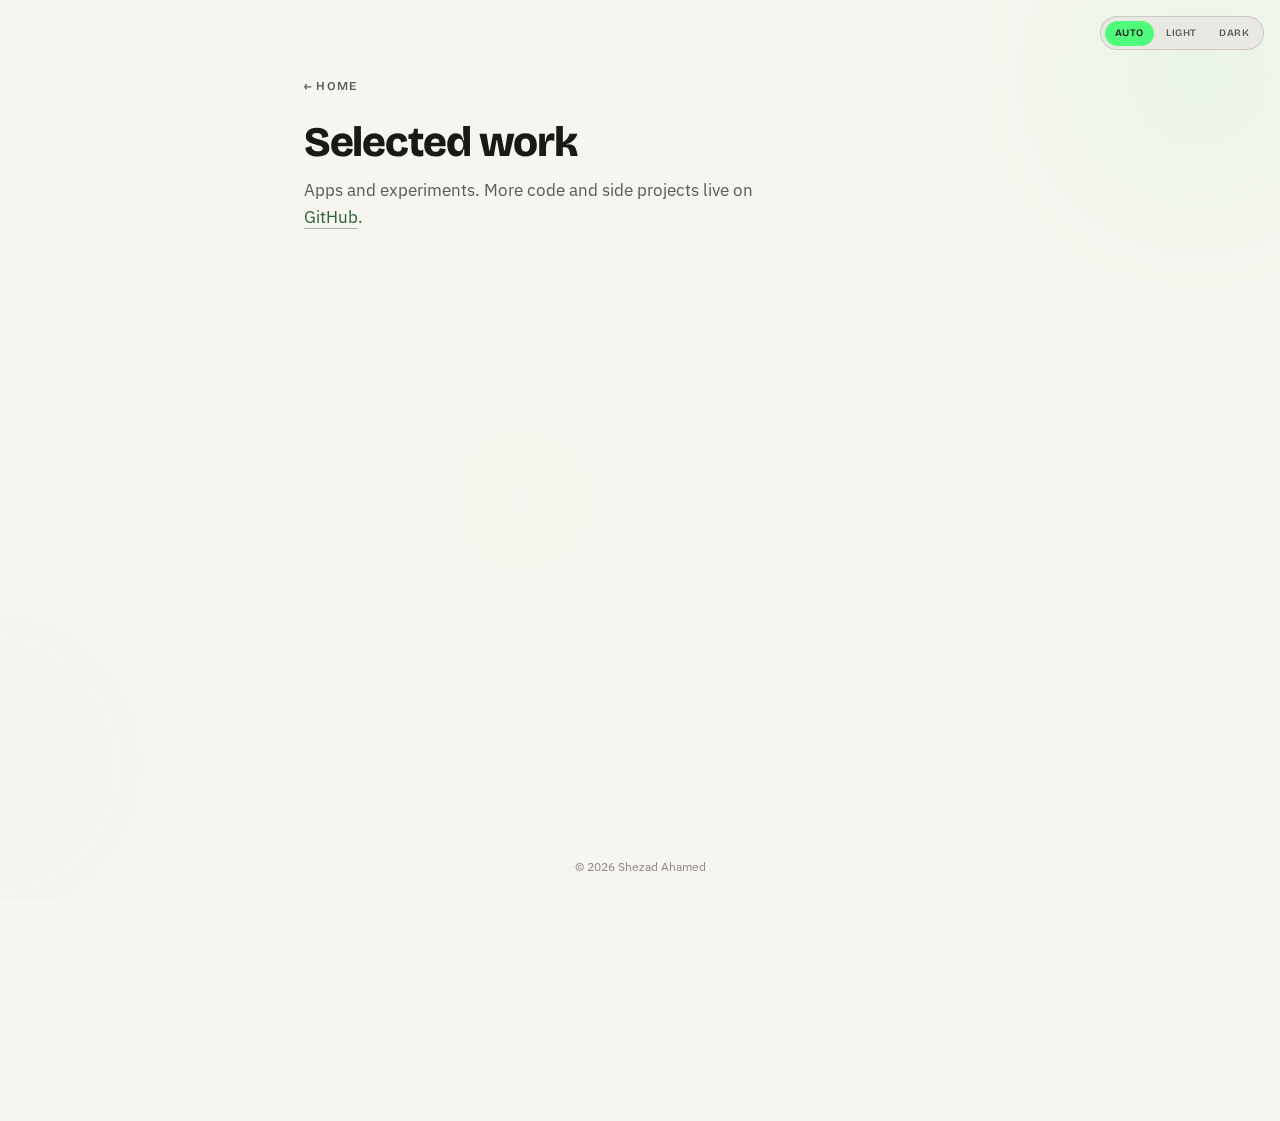
<file: works.html>
<!DOCTYPE html>
<html lang="en">
<head>
	<meta charset="utf-8">
	<title>Work — Shezad Ahamed</title>
	<meta name="description" content="Selected mobile work by Shezad Ahamed — apps, experiments, and open source.">
	<meta name="author" content="iamshezad">
	<meta name="viewport" content="width=device-width, initial-scale=1">
	<meta name="color-scheme" content="dark light">
	<script>
	(function () {
		try {
			var pref = localStorage.getItem("iamshezad-theme");
			if (pref !== "light" && pref !== "dark" && pref !== "auto") pref = "auto";
			var resolved = pref === "light" ? "light" : pref === "dark" ? "dark" : (window.matchMedia("(prefers-color-scheme: light)").matches ? "light" : "dark");
			document.documentElement.setAttribute("data-theme", resolved);
			document.documentElement.setAttribute("data-theme-pref", pref);
		} catch (e) {
			document.documentElement.setAttribute("data-theme", "dark");
			document.documentElement.setAttribute("data-theme-pref", "auto");
		}
	})();
	</script>
	<link rel="preconnect" href="https://fonts.googleapis.com">
	<link rel="preconnect" href="https://fonts.gstatic.com" crossorigin>
	<link href="https://fonts.googleapis.com/css2?family=Bricolage+Grotesque:wght@400;600;700;800&family=IBM+Plex+Sans:ital,wght@0,400;0,500;0,600;1,400&display=swap" rel="stylesheet">
	<link rel="stylesheet" href="css/home.css">
	<link rel="icon" type="image/png" href="favicon.png">
</head>
<body>
	<div class="ambient" aria-hidden="true">
		<div class="ambient__orb ambient__orb--a"></div>
		<div class="ambient__orb ambient__orb--b"></div>
		<div class="ambient__orb ambient__orb--c"></div>
	</div>
	<div class="cursor-glow" aria-hidden="true"></div>

	<div class="theme-bar" role="group" aria-label="Theme">
		<button type="button" class="theme-bar__btn" data-theme-choice="auto" aria-pressed="false">Auto</button>
		<button type="button" class="theme-bar__btn" data-theme-choice="light" aria-pressed="false">Light</button>
		<button type="button" class="theme-bar__btn" data-theme-choice="dark" aria-pressed="false">Dark</button>
	</div>

	<main class="site site--page" id="top">
		<header class="page-head">
			<a class="page-back" href="index.html">← Home</a>
			<h1 class="page-title">Selected work</h1>
			<p class="page-lead">
				Apps and experiments. More code and side projects live on
				<a href="https://github.com/iamshezad">GitHub</a>.
			</p>
		</header>

		<ul class="work-list">
			<li class="work-card">
				<h2 class="work-card__title">Drink Water Reminder: Wavezo</h2>
				<p class="work-card__desc">
					Hydration reminders with optional premium subscriptions. Built as a consumer mobile app with App Store billing.
				</p>
				<ul class="work-card__tags" aria-label="Technologies">
					<li class="work-card__tag">Mobile</li>
					<li class="work-card__tag">iOS</li>
				</ul>
				<div class="work-card__links">
					<a href="https://apps.apple.com/us/app/wavezo-drink-water-reminder/id1614485882">App Store</a>
				</div>
			</li>
			<li class="work-card">
				<h2 class="work-card__title">Daily Checklist: tiq</h2>
				<p class="work-card__desc">
					A minimalist daily checklist with a fresh list every day—built for speed, habits, and low mental clutter.
				</p>
				<ul class="work-card__tags" aria-label="Technologies">
					<li class="work-card__tag">Mobile</li>
					<li class="work-card__tag">iOS</li>
				</ul>
				<div class="work-card__links">
					<a href="https://apps.apple.com/us/app/daily-checklist-tiq/id6761561962">App Store</a>
				</div>
			</li>
			<li class="work-card">
				<h2 class="work-card__title">Open source &amp; experiments</h2>
				<p class="work-card__desc">
					Additional repositories, prototypes, and contributions. Best place to see how I ship and iterate.
				</p>
				<ul class="work-card__tags" aria-label="Focus">
					<li class="work-card__tag">Code</li>
				</ul>
				<div class="work-card__links">
					<a href="https://github.com/iamshezad">GitHub profile</a>
				</div>
			</li>
		</ul>
	</main>

	<footer class="site-footer">
	<ul class="social" aria-label="Social links">
		<li>
			<a href="https://in.linkedin.com/in/iamshezad" aria-label="LinkedIn">
				<svg viewBox="0 0 24 24" fill="currentColor" aria-hidden="true"><path d="M20.447 20.452h-3.554v-5.569c0-1.328-.027-3.037-1.852-3.037-1.853 0-2.136 1.445-2.136 2.939v5.667H9.351V9h3.414v1.561h.046c.477-.9 1.637-1.85 3.37-1.85 3.601 0 4.267 2.37 4.267 5.455v6.286zM5.337 7.433c-1.144 0-2.063-.926-2.063-2.065 0-1.138.92-2.063 2.063-2.063 1.14 0 2.064.925 2.064 2.063 0 1.139-.925 2.065-2.064 2.065zm1.782 13.019H3.555V9h3.564v11.452zM22.225 0H1.771C.792 0 0 .774 0 1.729v20.542C0 23.227.792 24 1.771 24h20.451C23.2 24 24 23.227 24 22.271V1.729C24 .774 23.2 0 22.222 0h.003z"/></svg>
			</a>
		</li>
		<li>
			<a href="https://twitter.com/iamshezad" aria-label="Twitter">
				<svg viewBox="0 0 24 24" fill="currentColor" aria-hidden="true"><path d="M18.244 2.25h3.308l-7.227 8.26 8.502 11.24H16.17l-5.214-6.817L4.99 21.75H1.68l7.73-8.835L1.254 2.25H8.08l4.713 6.231zm-1.161 17.52h1.833L7.084 4.126H5.117z"/></svg>
			</a>
		</li>
		<li>
			<a href="mailto:iamshezad.dev@gmail.com" aria-label="Email">
				<svg viewBox="0 0 24 24" fill="none" stroke="currentColor" stroke-width="1.75" stroke-linecap="round" stroke-linejoin="round" aria-hidden="true"><rect x="2" y="4" width="20" height="16" rx="2"/><path d="m22 7-8.97 5.7a1.94 1.94 0 0 1-2.06 0L2 7"/></svg>
			</a>
		</li>
		<li>
			<a href="https://instagram.com/iamshezad.dev" aria-label="Instagram">
				<svg viewBox="0 0 24 24" fill="none" stroke="currentColor" stroke-width="1.75" stroke-linecap="round" stroke-linejoin="round" aria-hidden="true"><rect x="2" y="2" width="20" height="20" rx="5"/><path d="M16 11.37A4 4 0 1 1 12.63 8 4 4 0 0 1 16 11.37zM17.5 6.5h.01"/></svg>
			</a>
		</li>
		<li>
			<a href="https://apps.apple.com/us/developer/shezad-ahamed/id1614485884" aria-label="App Store">
				<svg viewBox="0 0 24 24" fill="currentColor" aria-hidden="true"><path d="M18.71 19.5c-.83 1.24-1.71 2.45-3.05 2.47-1.34.03-1.77-.79-3.29-.79-1.53 0-2 .77-3.27.82-1.31.05-2.3-1.32-3.14-2.53C4.25 17 2.94 12.45 4.7 9.39c.87-1.52 2.43-2.48 4.12-2.51 1.28-.02 2.5.87 3.29.87.78 0 2.26-1.07 3.81-.91.65.03 2.47.26 3.64 1.98-.09.06-2.17 1.28-2.15 3.81.03 3.02 2.65 4.03 2.68 4.04-.03.07-.42 1.44-1.38 2.83M13 3.5c.73-.83 1.94-1.46 2.94-1.5.13 1.17-.34 2.35-1.04 3.19-.69.85-1.83 1.51-2.95 1.42-.15-1.15.41-2.35 1.05-3.11z"/></svg>
			</a>
		</li>
		<li>
			<a href="https://github.com/iamshezad" aria-label="GitHub">
				<svg viewBox="0 0 24 24" fill="currentColor" aria-hidden="true"><path d="M12 .297c-6.63 0-12 5.373-12 12 0 5.303 3.438 9.8 8.205 11.385.6.113.82-.258.82-.577 0-.285-.01-1.04-.015-2.04-3.338.724-4.042-1.61-4.042-1.61C4.422 18.07 3.633 17.7 3.633 17.7c-1.087-.744.084-.729.084-.729 1.205.084 1.838 1.236 1.838 1.236 1.07 1.835 2.809 1.305 3.495.998.108-.776.417-1.305.76-1.605-2.665-.3-5.466-1.332-5.466-5.93 0-1.31.465-2.38 1.235-3.22-.135-.303-.54-1.523.105-3.176 0 0 1.005-.322 3.3 1.23.96-.267 1.98-.399 3-.405 1.02.006 2.04.138 3 .405 2.28-1.552 3.285-1.23 3.285-1.23.645 1.653.24 2.873.12 3.176.765.84 1.23 1.91 1.23 3.22 0 4.61-2.805 5.625-5.475 5.92.42.36.81 1.096.81 2.22 0 1.606-.015 2.896-.015 3.286 0 .315.21.69.825.57C20.565 22.092 24 17.592 24 12.297c0-6.627-5.373-12-12-12"/></svg>
			</a>
		</li>
	</ul>
	<p class="foot">© <span id="y"></span> Shezad Ahamed</p>
	</footer>

	<script src="js/home.js"></script>
	<script>
		document.getElementById("y").textContent = new Date().getFullYear();
	</script>
</body>
</html>
</file>
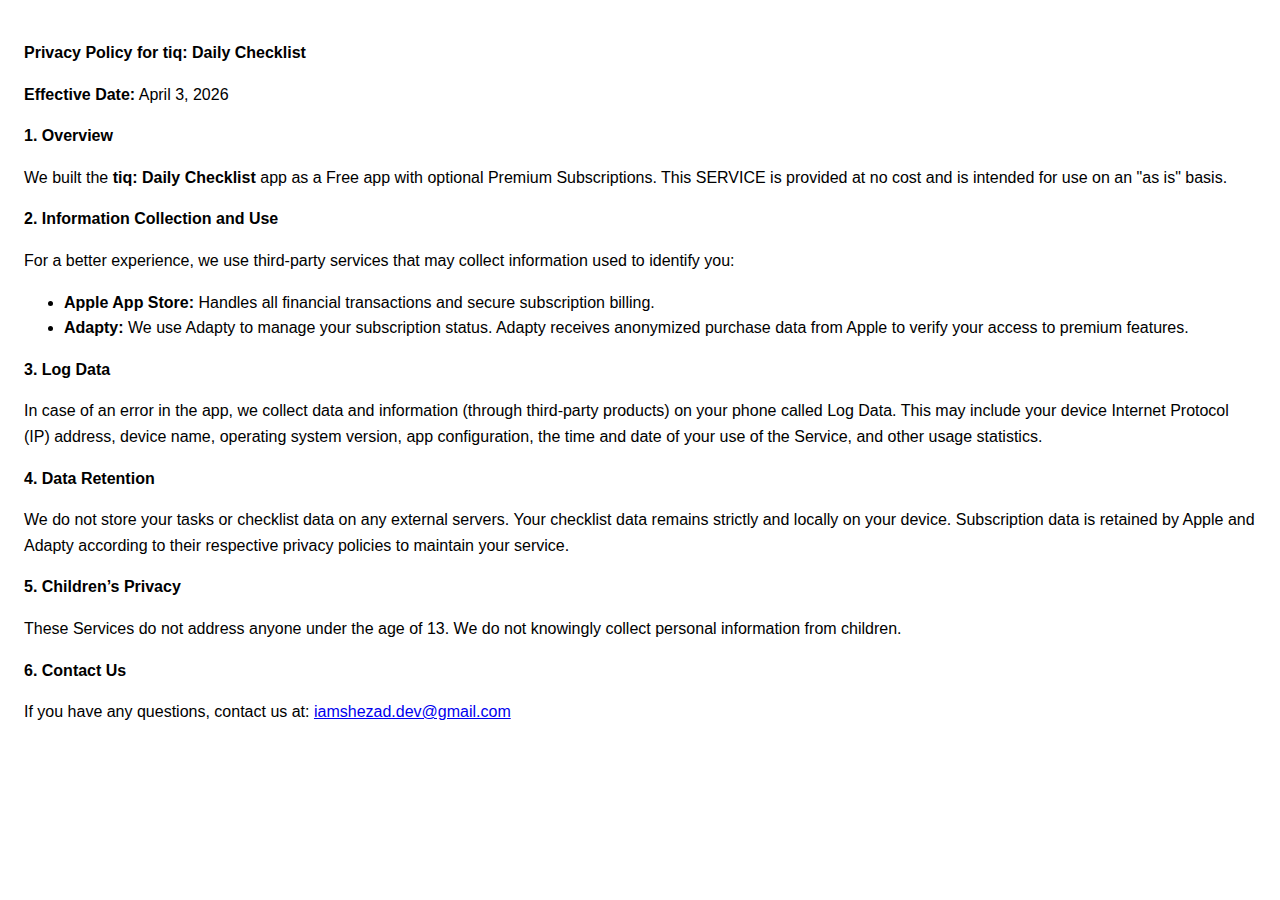
<file: apps/dailychecklist/privacy.html>
<!DOCTYPE html>
<html lang="en">

<head>
    <meta charset="utf-8">
    <meta name="viewport" content="width=device-width">
    <meta property="og:site_name" content="tiq: Daily Checklist" />
    <meta property="og:title" content="Privacy Policy" />
    <title>Privacy Policy</title>

    <style>
        body {
            font-family: 'Ubuntu', Ubuntu, Arial, sans-serif;
            padding: 1em;
            line-height: 1.6;
        }
    </style>

</head>

<body>
    <p><strong>Privacy Policy for tiq: Daily Checklist</strong></p>
    <p><strong>Effective Date:</strong> April 3, 2026</p>

    <p><strong>1. Overview</strong></p>
    <p>
        We built the <strong>tiq: Daily Checklist</strong> app as a Free app with optional Premium Subscriptions.
        This SERVICE is provided at no cost and is intended for use on an "as is" basis.
    </p>

    <p><strong>2. Information Collection and Use</strong></p>
    <p>
        For a better experience, we use third-party services that may collect information used to identify you:
    </p>

    <ul>
        <li>
            <strong>Apple App Store:</strong> Handles all financial transactions and secure subscription billing.
        </li>

        <li>
            <strong>Adapty:</strong> We use Adapty to manage your subscription status. Adapty receives anonymized
            purchase data
            from Apple to verify your access to premium features.
        </li>
    </ul>

    <p><strong>3. Log Data</strong></p>
    <p>
        In case of an error in the app, we collect data and information (through third-party products)
        on your phone called Log Data. This may include your device Internet Protocol (IP) address,
        device name, operating system version, app configuration, the time and date of your use of the
        Service, and other usage statistics.
    </p>

    <p><strong>4. Data Retention</strong></p>
    <p>
        We do not store your tasks or checklist data on any external servers.
        Your checklist data remains strictly and locally on your device.
        Subscription data is retained by Apple and Adapty according to their respective privacy policies
        to maintain your service.
    </p>

    <p><strong>5. Children’s Privacy</strong></p>
    <p>
        These Services do not address anyone under the age of 13.
        We do not knowingly collect personal information from children.
    </p>

    <p><strong>6. Contact Us</strong></p>
    <p>
        If you have any questions, contact us at:
        <a href="mailto:iamshezad.dev@gmail.com">iamshezad.dev@gmail.com</a>
    </p>

</body>

</html>
</file>
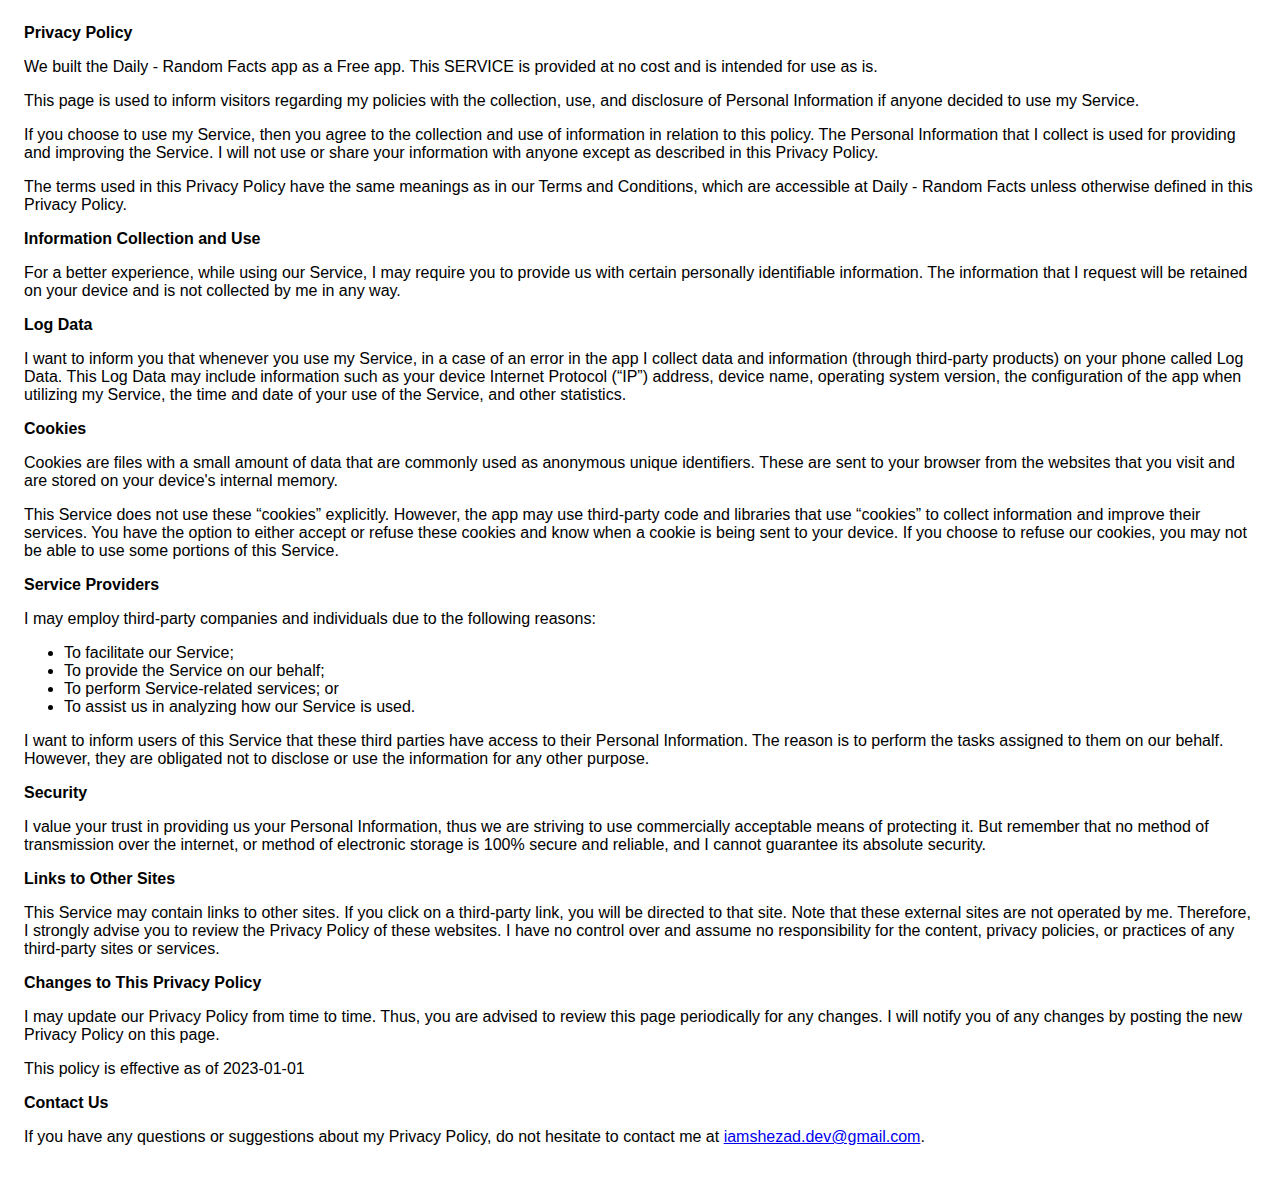
<file: apps/dailyfacts/privacy.html>
<!DOCTYPE html>
    <html lang="en">
    <head>
      <meta charset='utf-8'>
      <meta name='viewport' content='width=device-width'>
      <meta property="og:site_name" content="Daily - Random Facts" />
      <meta property="og:title" content="Privacy Policy" />
      <title>Privacy Policy</title>

      <style> body { font-family: 'Ubuntu', Ubuntu, Arial, sans-serif; padding:1em; } </style>
    </head>
    <body>
    <strong>Privacy Policy</strong> <p>
                  We built the Daily - Random Facts app as
                  a Free app. This SERVICE is provided at no cost and is intended for use as
                  is.
                </p> <p>
                  This page is used to inform visitors regarding my
                  policies with the collection, use, and disclosure of Personal
                  Information if anyone decided to use my Service.
                </p> <p>
                  If you choose to use my Service, then you agree to
                  the collection and use of information in relation to this
                  policy. The Personal Information that I collect is
                  used for providing and improving the Service. I will not use or share your information with
                  anyone except as described in this Privacy Policy.
                </p> <p>
                  The terms used in this Privacy Policy have the same meanings
                  as in our Terms and Conditions, which are accessible at
                  Daily - Random Facts unless otherwise defined in this Privacy Policy.
                </p> <p><strong>Information Collection and Use</strong></p> <p>
                  For a better experience, while using our Service, I
                  may require you to provide us with certain personally
                  identifiable information. The information that
                  I request will be retained on your device and is not collected by me in any way.
                </p> <!----><!----><!----><!----><!----><!----><!----><!----><!----><!----><!----><!----><!----><!----><!----><!----><!----><!----><!----><!----><!----><!----><!----><!----><!----><!----><!----></ul></div> <p><strong>Log Data</strong></p> <p>
                  I want to inform you that whenever you
                  use my Service, in a case of an error in the app
                  I collect data and information (through third-party
                  products) on your phone called Log Data. This Log Data may
                  include information such as your device Internet Protocol
                  (“IP”) address, device name, operating system version, the
                  configuration of the app when utilizing my Service,
                  the time and date of your use of the Service, and other
                  statistics.
                </p> <p><strong>Cookies</strong></p> <p>
                  Cookies are files with a small amount of data that are
                  commonly used as anonymous unique identifiers. These are sent
                  to your browser from the websites that you visit and are
                  stored on your device's internal memory.
                </p> <p>
                  This Service does not use these “cookies” explicitly. However,
                  the app may use third-party code and libraries that use
                  “cookies” to collect information and improve their services.
                  You have the option to either accept or refuse these cookies
                  and know when a cookie is being sent to your device. If you
                  choose to refuse our cookies, you may not be able to use some
                  portions of this Service.
                </p> <p><strong>Service Providers</strong></p> <p>
                  I may employ third-party companies and
                  individuals due to the following reasons:
                </p> <ul><li>To facilitate our Service;</li> <li>To provide the Service on our behalf;</li> <li>To perform Service-related services; or</li> <li>To assist us in analyzing how our Service is used.</li></ul> <p>
                  I want to inform users of this Service
                  that these third parties have access to their Personal
                  Information. The reason is to perform the tasks assigned to
                  them on our behalf. However, they are obligated not to
                  disclose or use the information for any other purpose.
                </p> <p><strong>Security</strong></p> <p>
                  I value your trust in providing us your
                  Personal Information, thus we are striving to use commercially
                  acceptable means of protecting it. But remember that no method
                  of transmission over the internet, or method of electronic
                  storage is 100% secure and reliable, and I cannot
                  guarantee its absolute security.
                </p> <p><strong>Links to Other Sites</strong></p> <p>
                  This Service may contain links to other sites. If you click on
                  a third-party link, you will be directed to that site. Note
                  that these external sites are not operated by me.
                  Therefore, I strongly advise you to review the
                  Privacy Policy of these websites. I have
                  no control over and assume no responsibility for the content,
                  privacy policies, or practices of any third-party sites or
                  services.
                  </p></div> <!----> <p><strong>Changes to This Privacy Policy</strong></p> <p>
                  I may update our Privacy Policy from
                  time to time. Thus, you are advised to review this page
                  periodically for any changes. I will
                  notify you of any changes by posting the new Privacy Policy on
                  this page.
                </p> <p>This policy is effective as of 2023-01-01</p> <p><strong>Contact Us</strong></p> <p>
                  If you have any questions or suggestions about my
                  Privacy Policy, do not hesitate to contact me at <a href="mailto:iamshezad.dev@gmail.com">iamshezad.dev@gmail.com</a>.
    </body>
    </html>
</file>
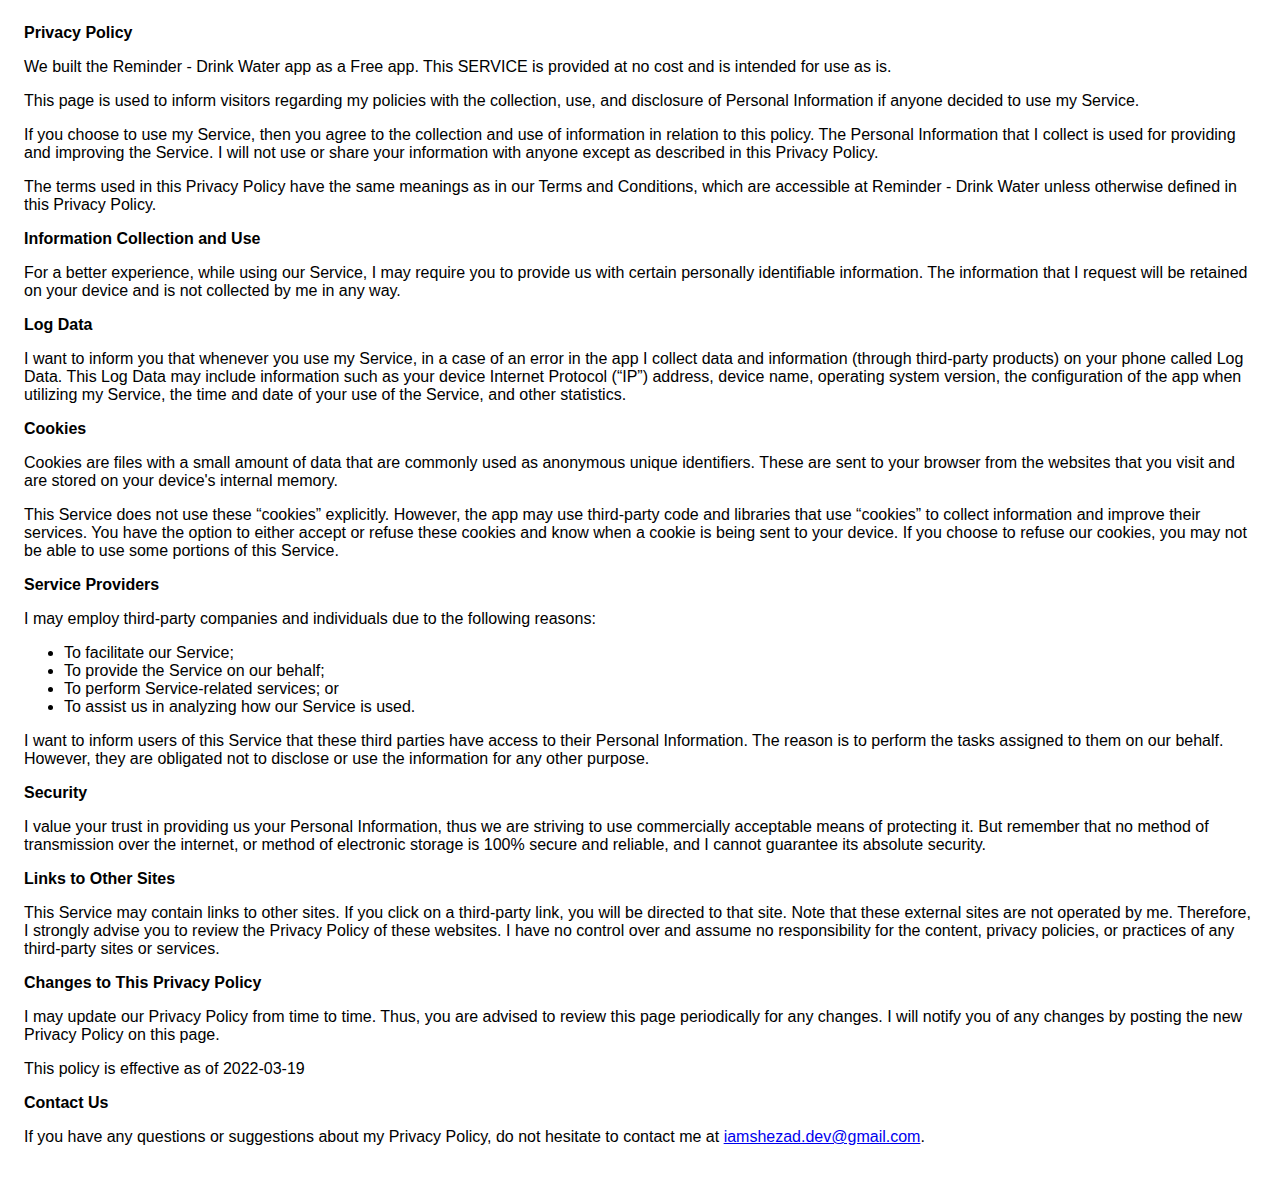
<file: apps/drinkwater/privacy.html>
<!DOCTYPE html>
    <html lang="en">
    <head>
      <meta charset='utf-8'>
      <meta name='viewport' content='width=device-width'>
      <meta property="og:site_name" content="Reminder - Drink Water" />
      <meta property="og:title" content="Privacy Policy" />
      <title>Privacy Policy</title>

      <style> body { font-family: 'Ubuntu', Ubuntu, Arial, sans-serif; padding:1em; } </style>
    </head>
    <body>
    <strong>Privacy Policy</strong> <p>
                  We built the Reminder - Drink Water app as
                  a Free app. This SERVICE is provided at no cost and is intended for use as
                  is.
                </p> <p>
                  This page is used to inform visitors regarding my
                  policies with the collection, use, and disclosure of Personal
                  Information if anyone decided to use my Service.
                </p> <p>
                  If you choose to use my Service, then you agree to
                  the collection and use of information in relation to this
                  policy. The Personal Information that I collect is
                  used for providing and improving the Service. I will not use or share your information with
                  anyone except as described in this Privacy Policy.
                </p> <p>
                  The terms used in this Privacy Policy have the same meanings
                  as in our Terms and Conditions, which are accessible at
                  Reminder - Drink Water unless otherwise defined in this Privacy Policy.
                </p> <p><strong>Information Collection and Use</strong></p> <p>
                  For a better experience, while using our Service, I
                  may require you to provide us with certain personally
                  identifiable information. The information that
                  I request will be retained on your device and is not collected by me in any way.
                </p> <!----><!----><!----><!----><!----><!----><!----><!----><!----><!----><!----><!----><!----><!----><!----><!----><!----><!----><!----><!----><!----><!----><!----><!----><!----><!----><!----></ul></div> <p><strong>Log Data</strong></p> <p>
                  I want to inform you that whenever you
                  use my Service, in a case of an error in the app
                  I collect data and information (through third-party
                  products) on your phone called Log Data. This Log Data may
                  include information such as your device Internet Protocol
                  (“IP”) address, device name, operating system version, the
                  configuration of the app when utilizing my Service,
                  the time and date of your use of the Service, and other
                  statistics.
                </p> <p><strong>Cookies</strong></p> <p>
                  Cookies are files with a small amount of data that are
                  commonly used as anonymous unique identifiers. These are sent
                  to your browser from the websites that you visit and are
                  stored on your device's internal memory.
                </p> <p>
                  This Service does not use these “cookies” explicitly. However,
                  the app may use third-party code and libraries that use
                  “cookies” to collect information and improve their services.
                  You have the option to either accept or refuse these cookies
                  and know when a cookie is being sent to your device. If you
                  choose to refuse our cookies, you may not be able to use some
                  portions of this Service.
                </p> <p><strong>Service Providers</strong></p> <p>
                  I may employ third-party companies and
                  individuals due to the following reasons:
                </p> <ul><li>To facilitate our Service;</li> <li>To provide the Service on our behalf;</li> <li>To perform Service-related services; or</li> <li>To assist us in analyzing how our Service is used.</li></ul> <p>
                  I want to inform users of this Service
                  that these third parties have access to their Personal
                  Information. The reason is to perform the tasks assigned to
                  them on our behalf. However, they are obligated not to
                  disclose or use the information for any other purpose.
                </p> <p><strong>Security</strong></p> <p>
                  I value your trust in providing us your
                  Personal Information, thus we are striving to use commercially
                  acceptable means of protecting it. But remember that no method
                  of transmission over the internet, or method of electronic
                  storage is 100% secure and reliable, and I cannot
                  guarantee its absolute security.
                </p> <p><strong>Links to Other Sites</strong></p> <p>
                  This Service may contain links to other sites. If you click on
                  a third-party link, you will be directed to that site. Note
                  that these external sites are not operated by me.
                  Therefore, I strongly advise you to review the
                  Privacy Policy of these websites. I have
                  no control over and assume no responsibility for the content,
                  privacy policies, or practices of any third-party sites or
                  services.
                  </p></div> <!----> <p><strong>Changes to This Privacy Policy</strong></p> <p>
                  I may update our Privacy Policy from
                  time to time. Thus, you are advised to review this page
                  periodically for any changes. I will
                  notify you of any changes by posting the new Privacy Policy on
                  this page.
                </p> <p>This policy is effective as of 2022-03-19</p> <p><strong>Contact Us</strong></p> <p>
                  If you have any questions or suggestions about my
                  Privacy Policy, do not hesitate to contact me at <a href="mailto:iamshezad.dev@gmail.com">iamshezad.dev@gmail.com</a>.
    </body>
    </html>
</file>
<file: css/home.css>
/* Minimal reset */
*,
*::before,
*::after {
	box-sizing: border-box;
	margin: 0;
	padding: 0;
}

html {
	font-size: 62.5%;
	-webkit-font-smoothing: antialiased;
	-moz-osx-font-smoothing: grayscale;
}

body {
	min-height: 100dvh;
	font-family: "IBM Plex Sans", system-ui, sans-serif;
	font-size: 1.6rem;
	line-height: 1.5;
	color: var(--fg);
	background: var(--bg);
	overflow-x: hidden;
	transition:
		background-color 0.35s ease,
		color 0.35s ease;
}

/* Dark palette (default) — emerald / mint accent */
html {
	color-scheme: dark;
	--bg: #0c0c0e;
	--bg-elevated: #141418;
	--fg: #e8e6e3;
	--fg-muted: #8a8780;
	--accent: #50fa7b;
	--accent-soft: rgba(80, 250, 123, 0.35);
	--glow: rgba(80, 250, 123, 0.14);
	--accent-ink: var(--bg);
	--pill-fg: var(--accent);
	--pill-bg: color-mix(in srgb, var(--accent) 12%, transparent);
}

html[data-theme="light"] {
	color-scheme: light;
	--bg: #f7f5f0;
	--bg-elevated: #fff;
	--fg: #1a1917;
	--fg-muted: #5c5a55;
	--accent: #50fa7b;
	--accent-soft: rgba(80, 250, 123, 0.22);
	--glow: rgba(80, 250, 123, 0.09);
	--accent-ink: var(--fg);
	/* Mint on cream fails contrast; darken label text + anchor pill to page bg */
	--pill-fg: color-mix(in srgb, var(--accent) 32%, var(--fg));
	--pill-bg: color-mix(in srgb, var(--accent) 18%, var(--bg));
}

.theme-bar {
	position: fixed;
	top: 1.6rem;
	right: 1.6rem;
	z-index: 10;
	display: flex;
	padding: 0.35rem;
	gap: 0.2rem;
	border-radius: 999px;
	background: color-mix(in srgb, var(--fg) 6%, var(--bg));
	border: 1px solid color-mix(in srgb, var(--fg-muted) 22%, transparent);
	backdrop-filter: blur(12px);
	-webkit-backdrop-filter: blur(12px);
}

.theme-bar__btn {
	font-family: "Bricolage Grotesque", system-ui, sans-serif;
	font-size: 1rem;
	font-weight: 600;
	letter-spacing: 0.06em;
	text-transform: uppercase;
	padding: 0.65rem 1rem;
	border: none;
	border-radius: 999px;
	cursor: pointer;
	color: var(--fg-muted);
	background: transparent;
	transition:
		color 0.2s ease,
		background 0.2s ease;
}

.theme-bar__btn:hover,
.theme-bar__btn:focus-visible {
	color: var(--fg);
	outline: none;
}

.theme-bar__btn[aria-pressed="true"] {
	color: var(--accent-ink);
	background: var(--accent);
}

.site {
	position: relative;
	min-height: 100dvh;
	display: flex;
	flex-direction: column;
	align-items: center;
	justify-content: center;
	padding: 4.8rem 2.4rem 14rem;
}

/* Ambient gradient orbs */
.ambient {
	position: fixed;
	inset: 0;
	pointer-events: none;
	z-index: 0;
	overflow: hidden;
}

.ambient__orb {
	position: absolute;
	border-radius: 50%;
	filter: blur(80px);
	opacity: 0.55;
	animation: drift 22s ease-in-out infinite;
}

.ambient__orb--a {
	width: min(55vw, 420px);
	height: min(55vw, 420px);
	background: radial-gradient(circle, var(--accent-soft) 0%, transparent 70%);
	top: -15%;
	right: -10%;
	animation-delay: 0s;
}

.ambient__orb--b {
	width: min(45vw, 360px);
	height: min(45vw, 360px);
	background: radial-gradient(circle, rgba(45, 200, 150, 0.12) 0%, transparent 70%);
	bottom: -5%;
	left: -15%;
	animation-delay: -8s;
	animation-duration: 28s;
}

.ambient__orb--c {
	width: min(35vw, 280px);
	height: min(35vw, 280px);
	background: radial-gradient(circle, var(--glow) 0%, transparent 65%);
	top: 40%;
	left: 30%;
	animation-delay: -14s;
	animation-duration: 18s;
}

@keyframes drift {
	0%,
	100% {
		transform: translate(0, 0) scale(1);
	}
	33% {
		transform: translate(3%, 4%) scale(1.05);
	}
	66% {
		transform: translate(-2%, 2%) scale(0.95);
	}
}

/* Cursor-follow soft light */
.cursor-glow {
	position: fixed;
	width: 520px;
	height: 520px;
	border-radius: 50%;
	pointer-events: none;
	z-index: 1;
	background: radial-gradient(circle, var(--glow) 0%, transparent 55%);
	transform: translate(-50%, -50%);
	opacity: 0;
	transition: opacity 0.5s ease;
	will-change: transform;
}

.cursor-glow.is-active {
	opacity: 1;
}

@media (prefers-reduced-motion: reduce) {
	.ambient__orb {
		animation: none;
	}
	.cursor-glow {
		display: none;
	}
}

.hero {
	position: relative;
	z-index: 2;
	text-align: center;
	max-width: 56rem;
}

.eyebrow {
	font-family: "Bricolage Grotesque", system-ui, sans-serif;
	font-weight: 600;
	font-size: 1.1rem;
	letter-spacing: 0.38em;
	text-transform: uppercase;
	color: var(--pill-fg);
	margin-bottom: 2rem;
	opacity: 0;
	animation: rise 0.9s cubic-bezier(0.22, 1, 0.36, 1) 0.1s forwards;
}

.name {
	font-family: "Bricolage Grotesque", system-ui, sans-serif;
	font-weight: 800;
	font-size: clamp(3.6rem, 10vw, 6.4rem);
	line-height: 1.05;
	letter-spacing: -0.03em;
	color: var(--fg);
	margin-bottom: 1.6rem;
}

.name span {
	display: inline-block;
	opacity: 0;
	animation: rise 0.85s cubic-bezier(0.22, 1, 0.36, 1) forwards;
}

.name span:nth-child(1) {
	animation-delay: 0.2s;
}

.name span:nth-child(2) {
	animation-delay: 0.32s;
}

.role {
	font-size: clamp(1.65rem, 3.2vw, 1.95rem);
	color: var(--fg);
	font-weight: 600;
	margin-bottom: 0.85rem;
	opacity: 0;
	animation: rise 0.85s cubic-bezier(0.22, 1, 0.36, 1) 0.45s forwards;
}

.tagline {
	max-width: 42rem;
	margin-left: auto;
	margin-right: auto;
	font-size: clamp(1.35rem, 2.4vw, 1.45rem);
	font-weight: 400;
	line-height: 1.55;
	color: var(--fg-muted);
	margin-bottom: 3.2rem;
	opacity: 0;
	animation: rise 0.85s cubic-bezier(0.22, 1, 0.36, 1) 0.52s forwards;
}

@keyframes rise {
	from {
		opacity: 0;
		transform: translateY(1.4rem);
	}
	to {
		opacity: 1;
		transform: translateY(0);
	}
}

.actions {
	display: flex;
	flex-wrap: wrap;
	gap: 1.2rem;
	justify-content: center;
	opacity: 0;
	animation: rise 0.85s cubic-bezier(0.22, 1, 0.36, 1) 0.64s forwards;
}

.btn {
	display: inline-flex;
	align-items: center;
	justify-content: center;
	min-height: 4.8rem;
	padding: 0 2.6rem;
	font-family: "Bricolage Grotesque", system-ui, sans-serif;
	font-weight: 600;
	font-size: 1.2rem;
	letter-spacing: 0.12em;
	text-transform: uppercase;
	text-decoration: none;
	color: var(--accent-ink);
	background: var(--accent);
	border: 1px solid transparent;
	border-radius: 999px;
	transition:
		transform 0.35s cubic-bezier(0.22, 1, 0.36, 1),
		box-shadow 0.35s ease,
		background 0.25s ease;
}

.btn:hover,
.btn:focus-visible {
	transform: translateY(-2px);
	box-shadow: 0 12px 32px var(--accent-soft);
	outline: none;
}

.btn--ghost {
	color: var(--fg);
	background: transparent;
	border-color: color-mix(in srgb, var(--fg-muted) 45%, transparent);
}

.btn--ghost:hover,
.btn--ghost:focus-visible {
	border-color: var(--accent);
	color: var(--accent);
	box-shadow: none;
}

.site-footer {
	position: fixed;
	bottom: 0;
	left: 0;
	right: 0;
	z-index: 2;
	display: flex;
	flex-direction: column;
	align-items: center;
	gap: 1.2rem;
	padding: 2rem 2rem 2.4rem;
}

.social {
	display: flex;
	flex-wrap: wrap;
	align-items: center;
	justify-content: center;
	gap: 0.4rem 1.2rem;
	list-style: none;
	opacity: 0;
	animation: rise 0.85s cubic-bezier(0.22, 1, 0.36, 1) 0.75s forwards;
}

.social a {
	display: flex;
	align-items: center;
	justify-content: center;
	width: 4.4rem;
	height: 4.4rem;
	color: var(--fg-muted);
	border-radius: 50%;
	transition:
		color 0.25s ease,
		transform 0.35s cubic-bezier(0.22, 1, 0.36, 1),
		background 0.25s ease;
}

.social a:hover,
.social a:focus-visible {
	color: var(--accent);
	transform: translateY(-3px);
	background: color-mix(in srgb, var(--accent) 8%, transparent);
	outline: none;
}

.social svg {
	width: 2rem;
	height: 2rem;
}

.foot {
	margin: 0;
	text-align: center;
	font-size: 1.2rem;
	color: color-mix(in srgb, var(--fg-muted) 70%, transparent);
}

/* —— Inner pages (works) —— */
.site--page {
	justify-content: flex-start;
	padding-top: 7.2rem;
	padding-bottom: 18rem;
	max-width: 72rem;
	width: 100%;
	margin-left: auto;
	margin-right: auto;
	align-items: stretch;
}

.page-head {
	position: relative;
	z-index: 2;
	margin-bottom: 4rem;
}

.page-back {
	display: inline-flex;
	align-items: center;
	gap: 0.5rem;
	font-family: "Bricolage Grotesque", system-ui, sans-serif;
	font-weight: 600;
	font-size: 1.2rem;
	letter-spacing: 0.1em;
	text-transform: uppercase;
	text-decoration: none;
	color: var(--fg-muted);
	margin-bottom: 2.4rem;
	transition: color 0.2s ease;
}

.page-back:hover,
.page-back:focus-visible {
	color: var(--accent);
	outline: none;
}

.page-title {
	font-family: "Bricolage Grotesque", system-ui, sans-serif;
	font-weight: 800;
	font-size: clamp(2.8rem, 6vw, 4.2rem);
	line-height: 1.1;
	letter-spacing: -0.03em;
	color: var(--fg);
	margin-bottom: 1.2rem;
}

.page-lead {
	font-size: 1.65rem;
	line-height: 1.6;
	color: var(--fg-muted);
	max-width: 48rem;
	margin-bottom: 0;
}

.page-lead a {
	color: var(--pill-fg);
	text-decoration: none;
	border-bottom: 1px solid color-mix(in srgb, var(--pill-fg) 40%, transparent);
	transition: border-color 0.2s ease;
}

.page-lead a:hover,
.page-lead a:focus-visible {
	border-bottom-color: var(--pill-fg);
	outline: none;
}

.work-list {
	position: relative;
	z-index: 2;
	display: flex;
	flex-direction: column;
	gap: 1.6rem;
	list-style: none;
}

.work-card {
	padding: 2.4rem 2.8rem;
	border-radius: 1.6rem;
	background: color-mix(in srgb, var(--fg) 4%, var(--bg));
	border: 1px solid color-mix(in srgb, var(--fg-muted) 18%, transparent);
	transition:
		transform 0.35s cubic-bezier(0.22, 1, 0.36, 1),
		border-color 0.25s ease,
		box-shadow 0.35s ease;
	opacity: 0;
	animation: rise 0.75s cubic-bezier(0.22, 1, 0.36, 1) forwards;
}

.work-card:nth-child(1) {
	animation-delay: 0.08s;
}
.work-card:nth-child(2) {
	animation-delay: 0.16s;
}
.work-card:nth-child(3) {
	animation-delay: 0.24s;
}
.work-card:nth-child(4) {
	animation-delay: 0.32s;
}

.work-card:hover {
	transform: translateY(-3px);
	border-color: color-mix(in srgb, var(--accent) 35%, transparent);
	box-shadow: 0 16px 40px color-mix(in srgb, var(--fg) 4%, transparent);
}

.work-card__title {
	font-family: "Bricolage Grotesque", system-ui, sans-serif;
	font-weight: 700;
	font-size: 2rem;
	letter-spacing: -0.02em;
	color: var(--fg);
	margin-bottom: 0.8rem;
}

.work-card__desc {
	font-size: 1.55rem;
	line-height: 1.65;
	color: var(--fg-muted);
	margin-bottom: 1.4rem;
}

.work-card__tags {
	display: flex;
	flex-wrap: wrap;
	gap: 0.6rem;
	margin: 0 0 1.6rem;
	padding: 0;
	list-style: none;
}

.work-card__tag {
	font-family: "Bricolage Grotesque", system-ui, sans-serif;
	font-size: 1rem;
	font-weight: 600;
	letter-spacing: 0.08em;
	text-transform: uppercase;
	padding: 0.4rem 0.9rem;
	border-radius: 999px;
	color: var(--pill-fg);
	background: var(--pill-bg);
}

.work-card__links {
	display: flex;
	flex-wrap: wrap;
	gap: 1.2rem 2rem;
}

.work-card__links a {
	font-family: "Bricolage Grotesque", system-ui, sans-serif;
	font-weight: 600;
	font-size: 1.15rem;
	letter-spacing: 0.06em;
	text-transform: uppercase;
	text-decoration: none;
	color: var(--fg);
	border-bottom: 2px solid var(--accent);
	padding-bottom: 0.15rem;
	transition:
		color 0.2s ease,
		border-color 0.2s ease;
}

.work-card__links a:hover,
.work-card__links a:focus-visible {
	color: var(--accent);
	outline: none;
}

/*
  Narrow viewports + phone landscape: hide theme controls (520px missed ~844–932px widths).
  Footer: drop position:fixed so it sits after <main> in document order — no overlap with content.
*/
@media (max-width: 1024px) {
	.theme-bar {
		display: none;
	}

	.site-footer {
		position: static;
		left: auto;
		right: auto;
		bottom: auto;
		width: 100%;
		padding-bottom: calc(2.4rem + env(safe-area-inset-bottom, 0px));
	}

	body {
		display: flex;
		flex-direction: column;
		min-height: 100vh;
		min-height: 100dvh;
		min-height: 100svh;
	}

	/* Sticky-footer column: fill viewport without min-height:100dvh + footer overflow */
	main.site {
		flex: 1 1 auto;
		width: 100%;
		min-height: 0;
	}

	.site {
		min-height: auto;
		padding-top: 4rem;
		padding-bottom: 3.2rem;
		padding-left: 2.4rem;
		padding-right: 2.4rem;
	}

	.site--page {
		justify-content: flex-start;
		padding-top: 5.6rem;
		padding-bottom: 3.2rem;
	}
}

@media (prefers-reduced-motion: reduce) {
	.work-card {
		animation: none;
		opacity: 1;
		transform: none;
	}
	.work-card:hover {
		transform: none;
	}
	.eyebrow,
	.name span,
	.role,
	.tagline,
	.actions,
	.social {
		animation: none;
		opacity: 1;
		transform: none;
	}
	.btn:hover,
	.social a:hover {
		transform: none;
	}
}
</file>
